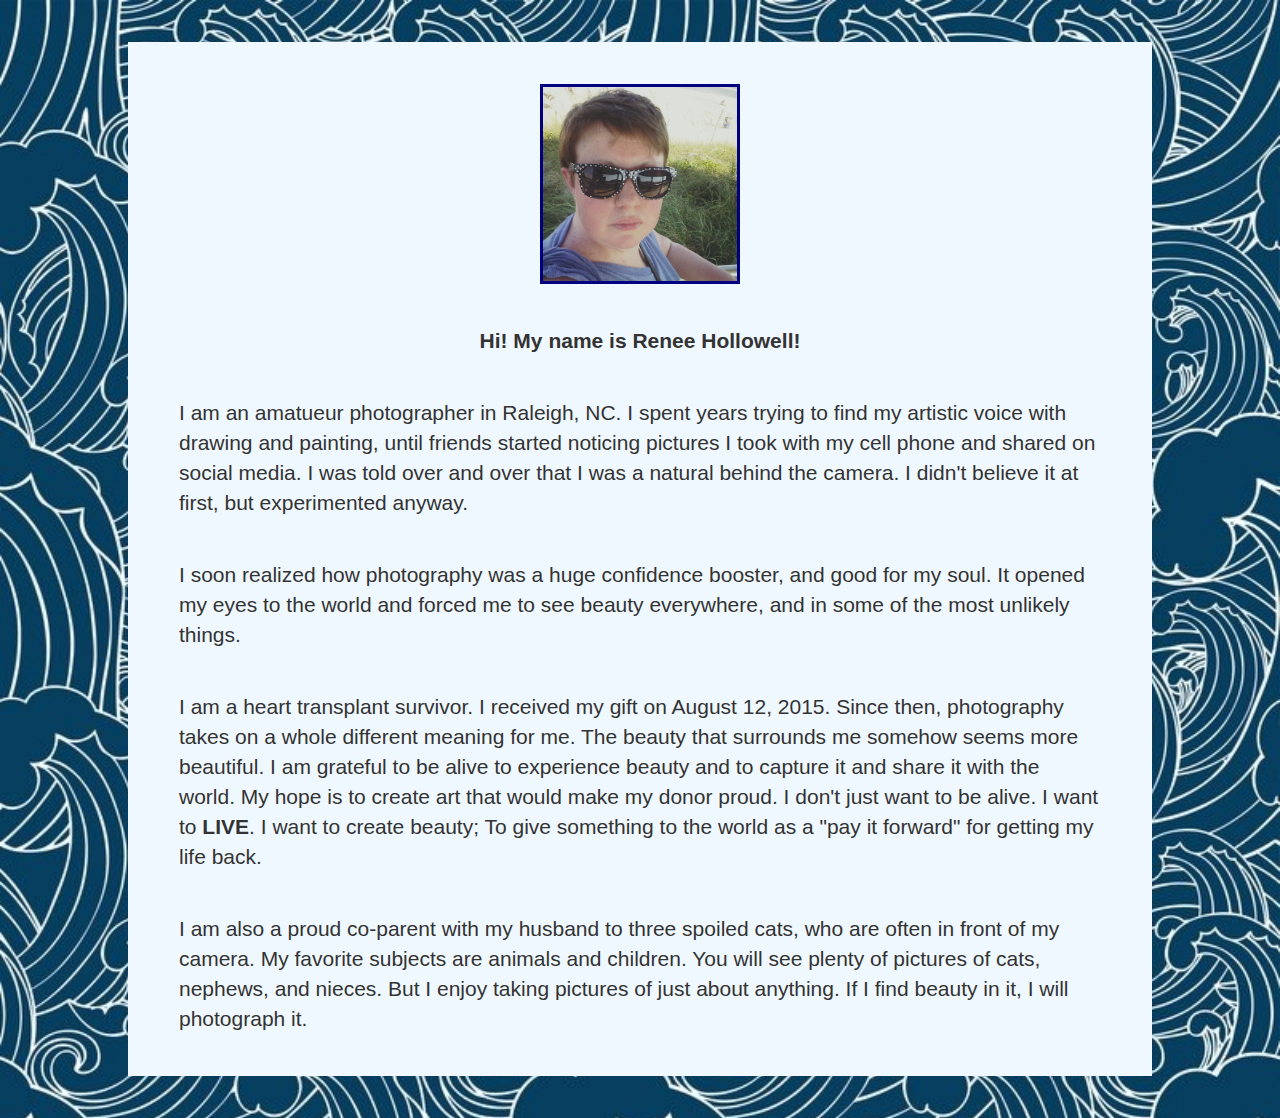
<file: about.html>
<!DOCTYPE html>
<html lang="en">
    <head>
       <meta charset="utf-8">  
       <meta name="viewport" content="width=device-width, initial-scale=1"> 
       <title>About Renee</title>
       <script src="https://ajax.googleapis.com/ajax/libs/jquery/3.2.1/jquery.min.js"></script>
       <script src="https://maxcdn.bootstrapcdn.com/bootstrap/3.3.7/js/bootstrap.min.js"></script>
       <link rel="stylesheet" href="https://maxcdn.bootstrapcdn.com/bootstrap/3.3.7/css/bootstrap.min.css">
       <link rel="stylesheet" href="stylesheets/about.css">
    </head>
    <body>
       <div class="container">
          <div class="col-md-12">
             <img class="img-responsive profile"src="images/renee.jpg">
           </div>
           <div class="col-md-12">
              <p class="open"><strong>Hi! My name is Renee Hollowell!</strong></p>
               <p>I am an amatueur photographer in Raleigh, NC.  I spent years trying to find my artistic voice with drawing and painting, until friends started noticing pictures I took with my cell phone and shared on social media.  I was told over and over that I was a natural behind the camera. I didn't believe it at first, but experimented anyway.</p>   
              <p>I soon realized how photography was a huge confidence booster, and good for my soul.  It opened my eyes to the world and forced me to see beauty everywhere, and in some of the most unlikely things.</p>
               <p>I am a heart transplant survivor.  I received my gift on August 12, 2015.  Since then, photography takes on a whole different meaning for me.  The beauty that surrounds me somehow seems more beautiful.  I am grateful to be alive to experience beauty and to capture it and share it with the world.  My hope is to create art that would make my donor proud.  I don't just want to be alive.  I want to <strong>LIVE</strong>. I want to create beauty; To give something to the world as a "pay it forward" for getting my life back. </p>
               <p>I am also a proud co-parent with my husband to three spoiled cats, who are often in front of my camera.  My favorite subjects are animals and children.  You will see plenty of pictures of cats, nephews, and nieces.  But I enjoy taking pictures of just about anything.  If I find beauty in it, I will photograph it.</p>
               
           </div>
        
        
        </div>
    
    
    </body>
</html>
</file>
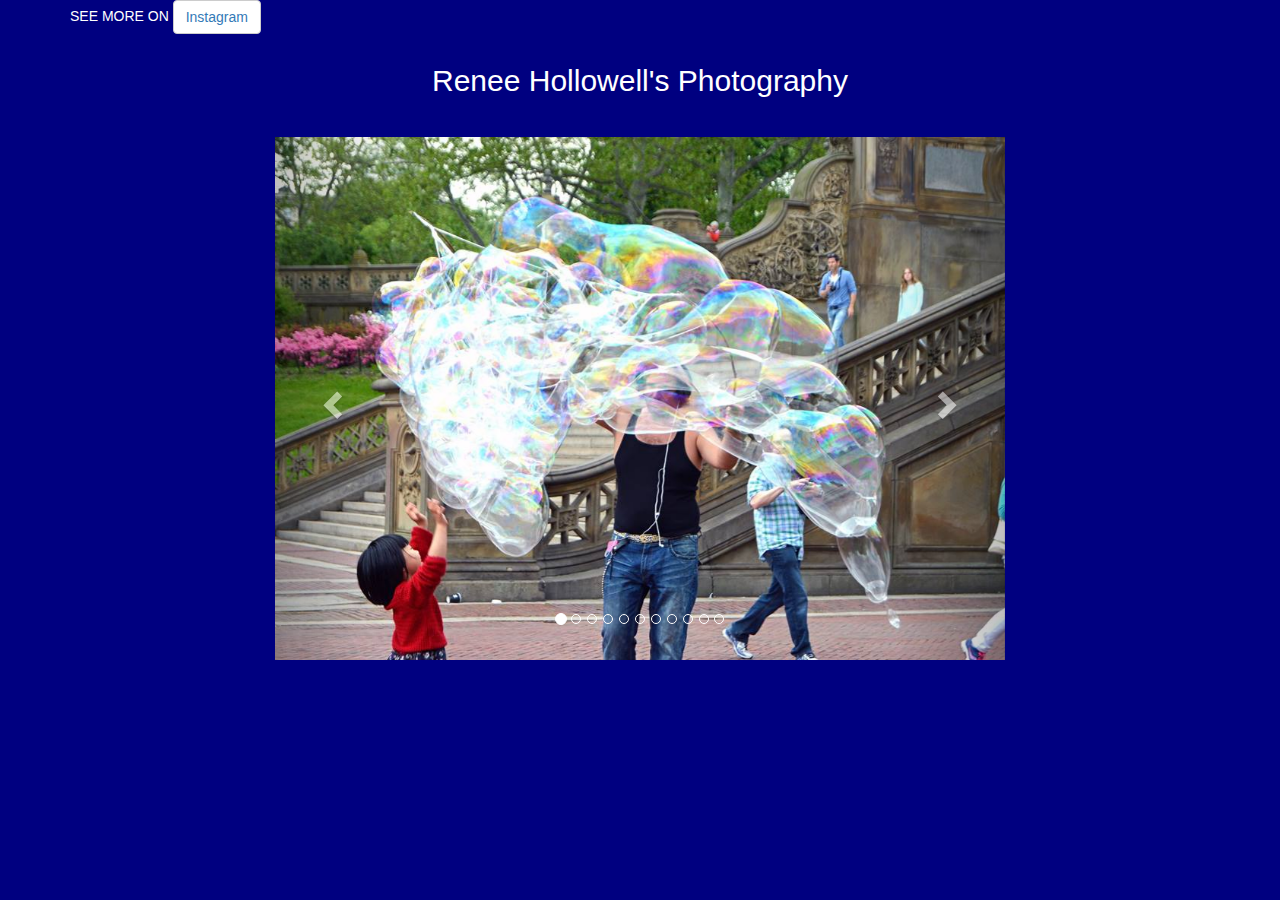
<file: gallery.html>
<!DOCTYPE html>
<html lang="en">
    <head>
       <meta charset="utf-8">  
       <meta name="viewport" content="width=device-width, initial-scale=1"> 
       <title>Photo Gallery</title>
       <script src="https://ajax.googleapis.com/ajax/libs/jquery/3.2.1/jquery.min.js"></script>
       <script src="https://maxcdn.bootstrapcdn.com/bootstrap/3.3.7/js/bootstrap.min.js"></script>
       <link rel="stylesheet" href="https://maxcdn.bootstrapcdn.com/bootstrap/3.3.7/css/bootstrap.min.css">
       <link rel="stylesheet" href="stylesheets/gallery.css">
    </head>
    <body>
      <div class="container">
        <div class="header">
          <p>SEE MORE ON <button type="button" class="btn btn-default"><a href="https://www.instagram.com/introvertphotographer79/" target="_blank">Instagram</a></button></p>
        </div>  
        <div class="col-md-2"></div>  
        <div class="col-md-8">
          <h2>Renee Hollowell's Photography</h2>  
        <div id="myCarousel" class="carousel slide" data-ride="carousel">
    
         <ol class="carousel-indicators">
           <li data-target="#myCarousel" data-slide-to="0" class="active"></li>
           <li data-target="#myCarousel" data-slide-to="1"></li>
           <li data-target="#myCarousel" data-slide-to="2"></li>
           <li data-target="#myCarousel" data-slide-to="3"></li>
           <li data-target="#myCarousel" data-slide-to="4"></li>
           <li data-target="#myCarousel" data-slide-to="5"></li>
           <li data-target="#myCarousel" data-slide-to="6"></li>
           <li data-target="#myCarousel" data-slide-to="7"></li>
           <li data-target="#myCarousel" data-slide-to="8"></li>
           <li data-target="#myCarousel" data-slide-to="9"></li>
           <li data-target="#myCarousel" data-slide-to="10"></li>
         </ol>
        <div class="carousel-inner">
          <div class="item active">
            <img src="images/bubbles.jpg" style="width:100%;">
          </div>

          <div class="item">
            <img src="images/atticus.jpg" style="width:100%;">
          </div>
    
          <div class="item">
            <img src="images/flowers%202.jpg" style="width:100%;">
          </div>
            
          <div class="item">
            <img src="images/carrots.jpg" style="width:100%;">
          </div>
            
          <div class="item">
            <img src="images/flowers.jpg" style="width:100%;">
          </div>
            
          <div class="item">
            <img src="images/kitty.jpg" style="width:100%;">
          </div>
            
          <div class="item">
            <img src="images/charlie.jpg" style="width:100%;">
          </div>
            
          <div class="item">
            <img src="images/laugh.jpg" style="width:100%;">
          </div>    
            
          <div class="item">
            <img src="images/motorcycle.jpg" style="width:100%;">
          </div>    
            
          <div class="item">
            <img src="images/mountains.jpg" style="width:100%;">
          </div>    
            
          <div class="item">
            <img src="images/Ollie%202.jpg" style="width:100%;">
          </div>        
       </div>
            
           <a class="left carousel-control" href="#myCarousel" data-slide="prev">
            <span class="glyphicon glyphicon-chevron-left"></span>
            <span class="sr-only">Previous</span>
           </a>
           <a class="right carousel-control" href="#myCarousel" data-slide="next">
            <span class="glyphicon glyphicon-chevron-right"></span>
            <span class="sr-only">Next</span>
           </a>
       </div>
     </div>
    </div>
    <div class="footer">
    </div>        
  </body>
</html>
</file>
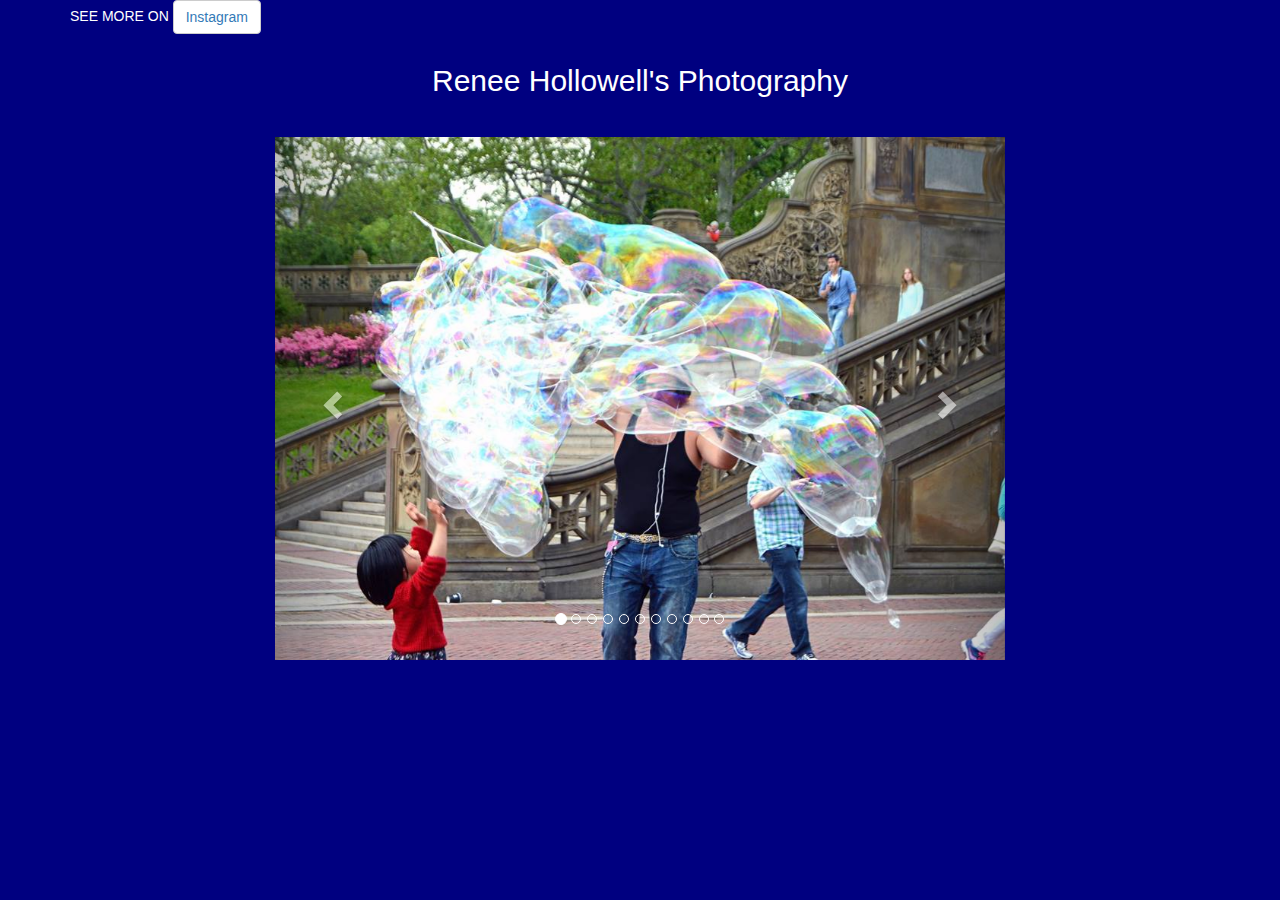
<file: renee_photography/gallery.html>
<!DOCTYPE html>
<html lang="en">
    <head>
       <meta charset="utf-8">  
       <meta name="viewport" content="width=device-width, initial-scale=1"> 
       <title>Photo Gallery</title>
       <script src="https://ajax.googleapis.com/ajax/libs/jquery/3.2.1/jquery.min.js"></script>
       <script src="https://maxcdn.bootstrapcdn.com/bootstrap/3.3.7/js/bootstrap.min.js"></script>
       <link rel="stylesheet" href="https://maxcdn.bootstrapcdn.com/bootstrap/3.3.7/css/bootstrap.min.css">
       <link rel="stylesheet" href="stylesheets/gallery.css">
    </head>
    <body>
      <div class="container">
        <div class="header">
          <p>SEE MORE ON <button type="button" class="btn btn-default"><a href="https://www.instagram.com/introvertphotographer79/" target="_blank">Instagram</a></button></p>
        </div>  
        <div class="col-md-2"></div>  
        <div class="col-md-8">
          <h2>Renee Hollowell's Photography</h2>  
        <div id="myCarousel" class="carousel slide" data-ride="carousel">
    
         <ol class="carousel-indicators">
           <li data-target="#myCarousel" data-slide-to="0" class="active"></li>
           <li data-target="#myCarousel" data-slide-to="1"></li>
           <li data-target="#myCarousel" data-slide-to="2"></li>
           <li data-target="#myCarousel" data-slide-to="3"></li>
           <li data-target="#myCarousel" data-slide-to="4"></li>
           <li data-target="#myCarousel" data-slide-to="5"></li>
           <li data-target="#myCarousel" data-slide-to="6"></li>
           <li data-target="#myCarousel" data-slide-to="7"></li>
           <li data-target="#myCarousel" data-slide-to="8"></li>
           <li data-target="#myCarousel" data-slide-to="9"></li>
           <li data-target="#myCarousel" data-slide-to="10"></li>
         </ol>
        <div class="carousel-inner">
          <div class="item active">
            <img src="images/bubbles.jpg" style="width:100%;">
          </div>

          <div class="item">
            <img src="images/atticus.jpg" style="width:100%;">
          </div>
    
          <div class="item">
            <img src="images/flowers%202.jpg" style="width:100%;">
          </div>
            
          <div class="item">
            <img src="images/carrots.jpg" style="width:100%;">
          </div>
            
          <div class="item">
            <img src="images/flowers.jpg" style="width:100%;">
          </div>
            
          <div class="item">
            <img src="images/kitty.jpg" style="width:100%;">
          </div>
            
          <div class="item">
            <img src="images/charlie.jpg" style="width:100%;">
          </div>
            
          <div class="item">
            <img src="images/laugh.jpg" style="width:100%;">
          </div>    
            
          <div class="item">
            <img src="images/motorcycle.jpg" style="width:100%;">
          </div>    
            
          <div class="item">
            <img src="images/mountains.jpg" style="width:100%;">
          </div>    
            
          <div class="item">
            <img src="images/Ollie%202.jpg" style="width:100%;">
          </div>        
       </div>
            
           <a class="left carousel-control" href="#myCarousel" data-slide="prev">
            <span class="glyphicon glyphicon-chevron-left"></span>
            <span class="sr-only">Previous</span>
           </a>
           <a class="right carousel-control" href="#myCarousel" data-slide="next">
            <span class="glyphicon glyphicon-chevron-right"></span>
            <span class="sr-only">Next</span>
           </a>
       </div>
     </div>
    </div>
    <div class="footer">
    </div>        
  </body>
</html>
</file>
<file: stylesheets/about.css>
body{
  background-image: url("../images/ocean%20background.jpg");
  height: auto;
  width: 100%;
  background-repeat: no-repeat;
  background-size: cover;    
}

.container{
    background-color: aliceblue;
    margin-top: 3em;
    margin-bottom: 3em;
    width: 80%;
    height: auto;    
}

.profile{
    height: 200px;
    width: 200px;
    margin-top: 3em;
    border: 3px solid navy;
    margin-left: auto;
    margin-right: auto;
}

.open{
    text-align: center;
}

p{
    margin-left: 1em;
    margin-right: 1em;
    margin-top: 2em;
    margin-bottom: 2em;
    font-family: sans-serif;
    font-size: 1.5em;
}
</file>
<file: stylesheets/gallery.css>
body{
    background-color: navy;
}

h2{
    padding-bottom: 1em;
    text-align: center;
    color: white;
}

.col-md-8{
    padding-bottom: 10em;
}

.footer{
    width: 100%;
}

p{
    color: white;
    font-weight: 400;
    margin-left: 0;
}
</file>
<file: renee_photography/stylesheets/gallery.css>
body{
    background-color: navy;
}

h2{
    padding-bottom: 1em;
    text-align: center;
    color: white;
}

.col-md-8{
    padding-bottom: 10em;
}

.footer{
    width: 100%;
}

p{
    color: white;
    font-weight: 400;
    margin-left: 0;
}
</file>
